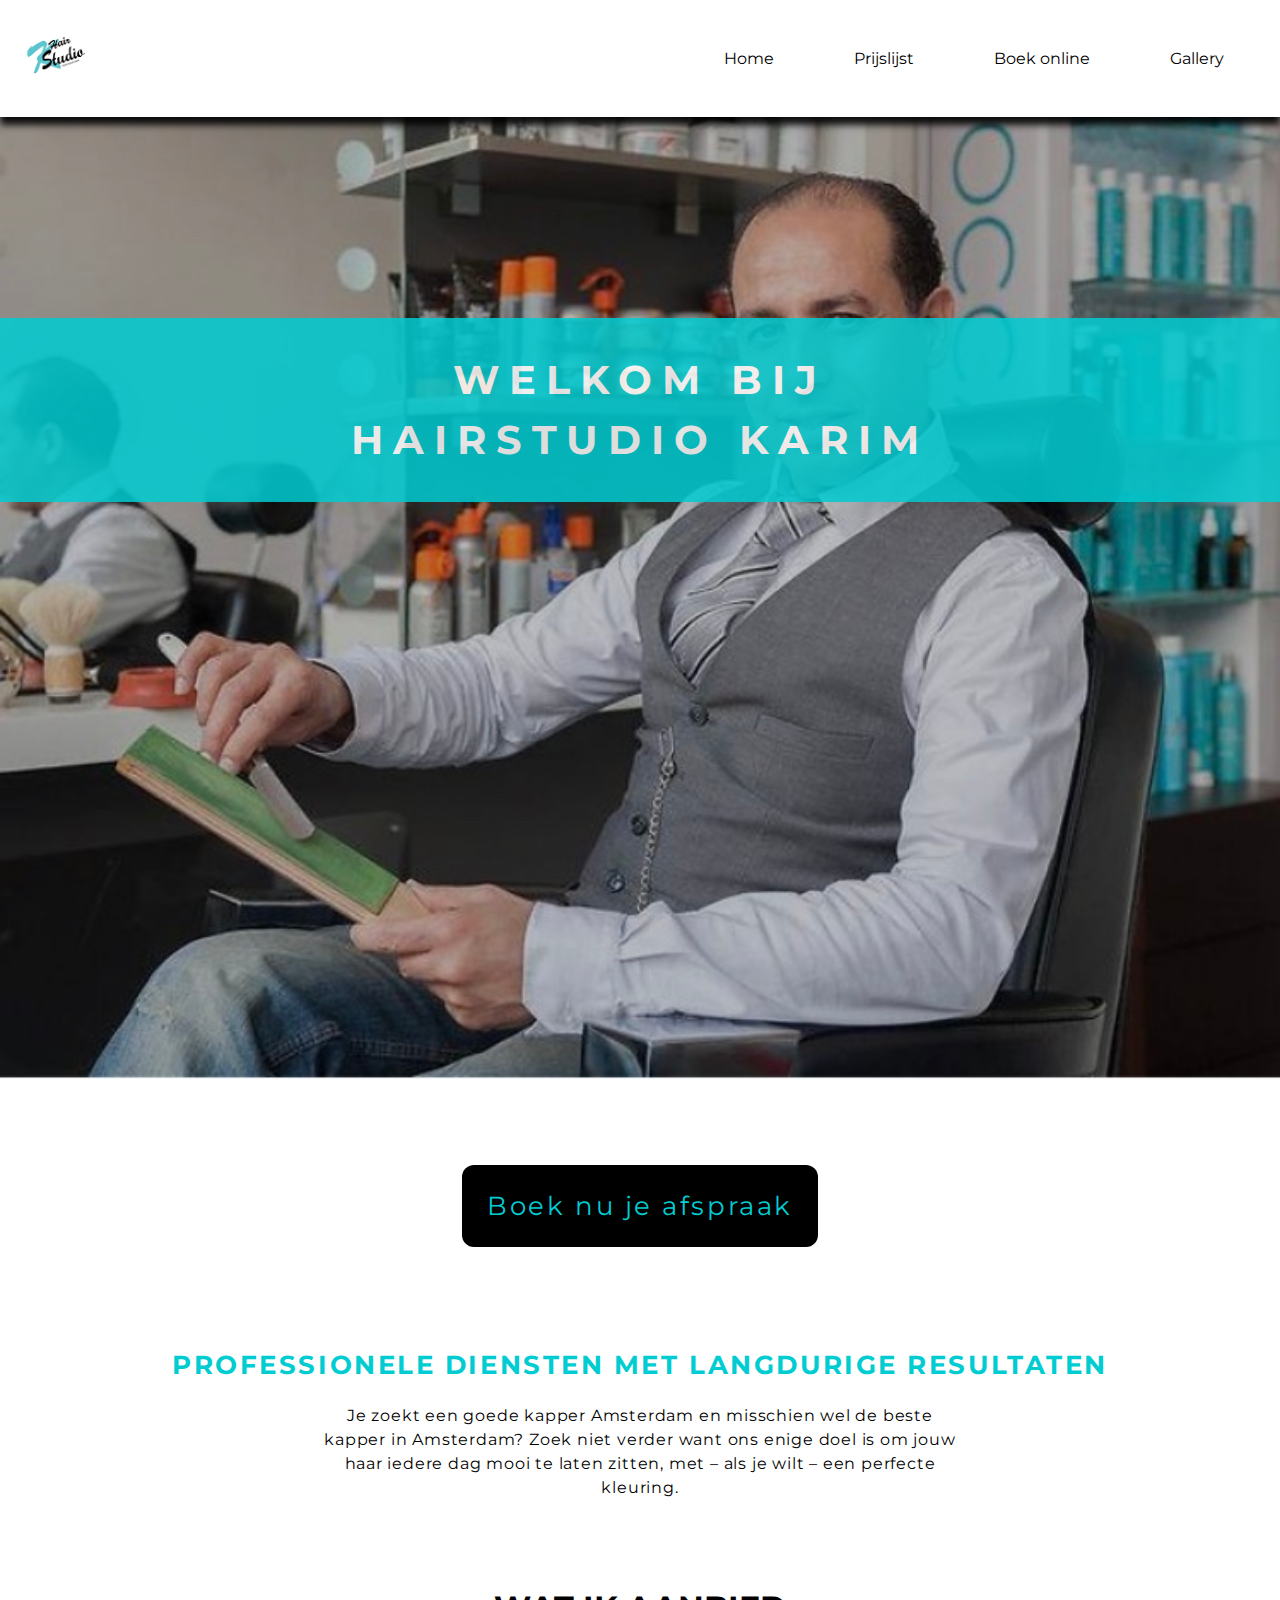
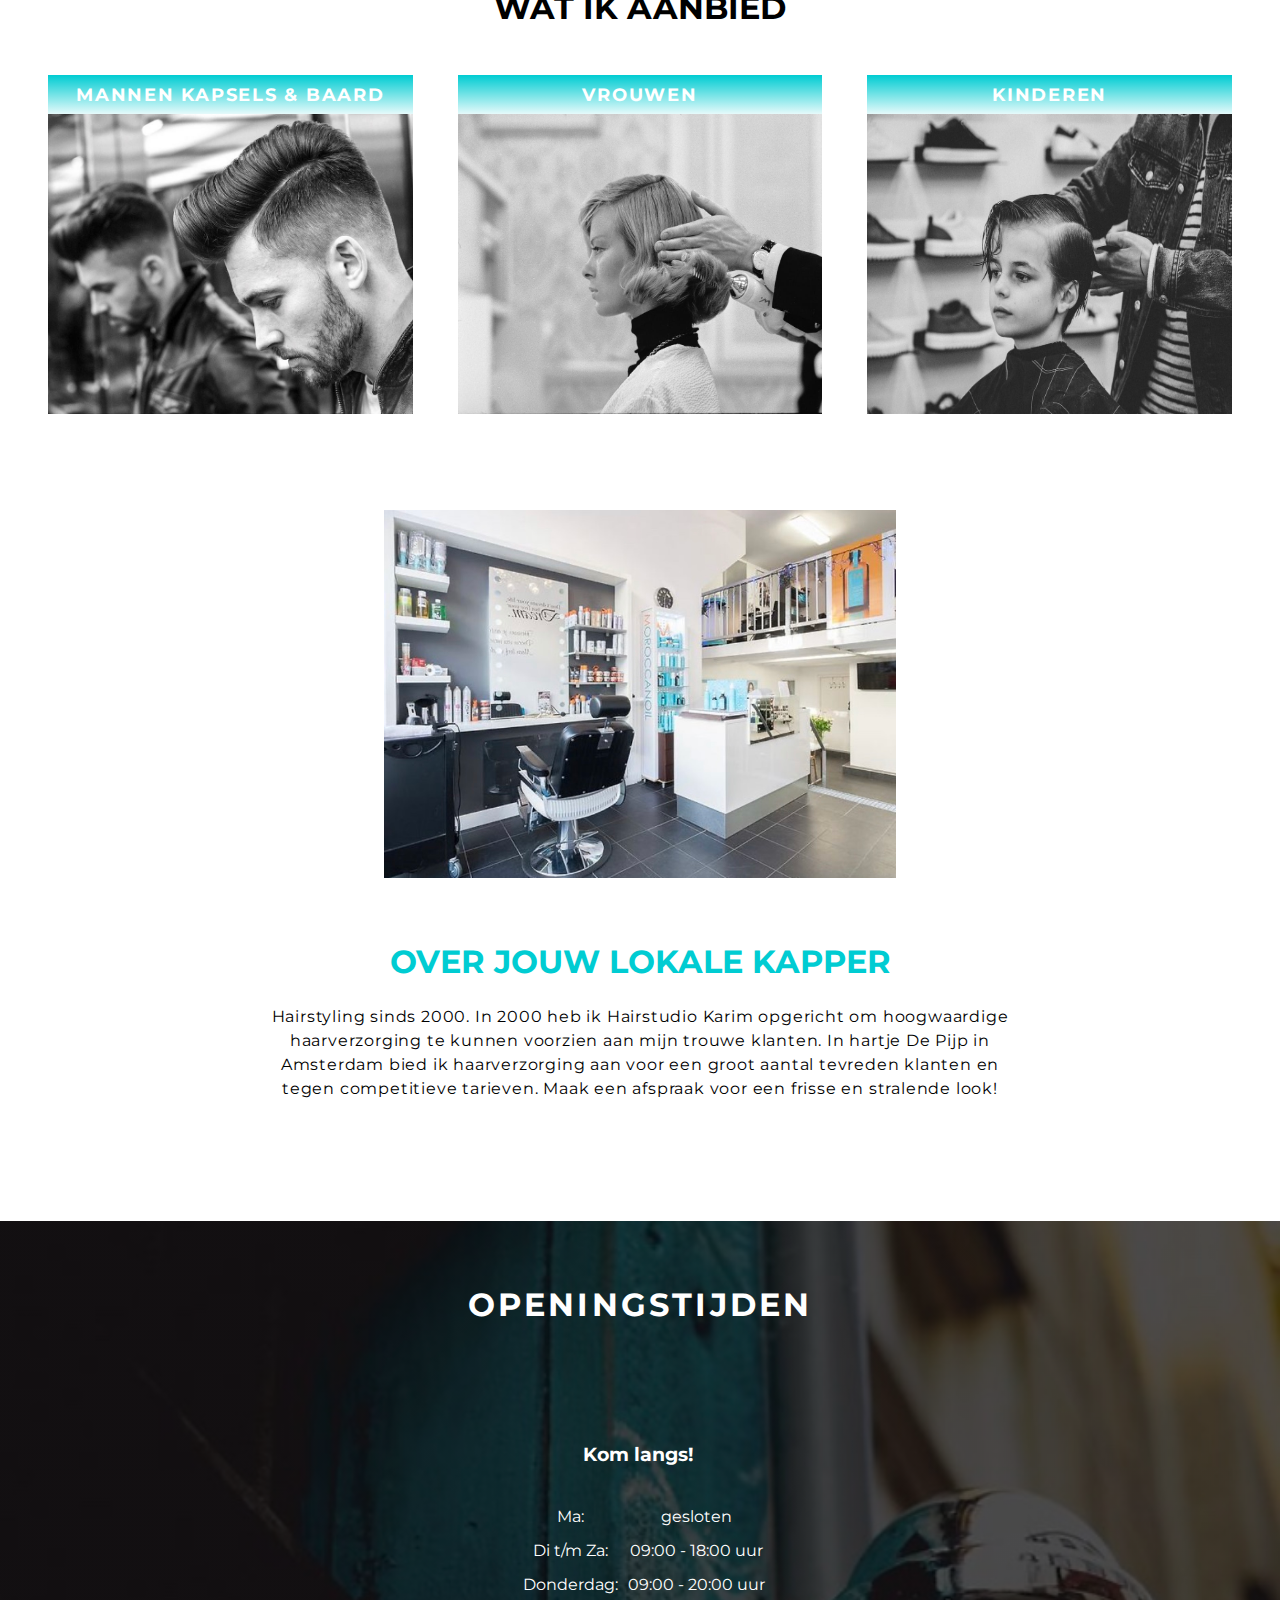
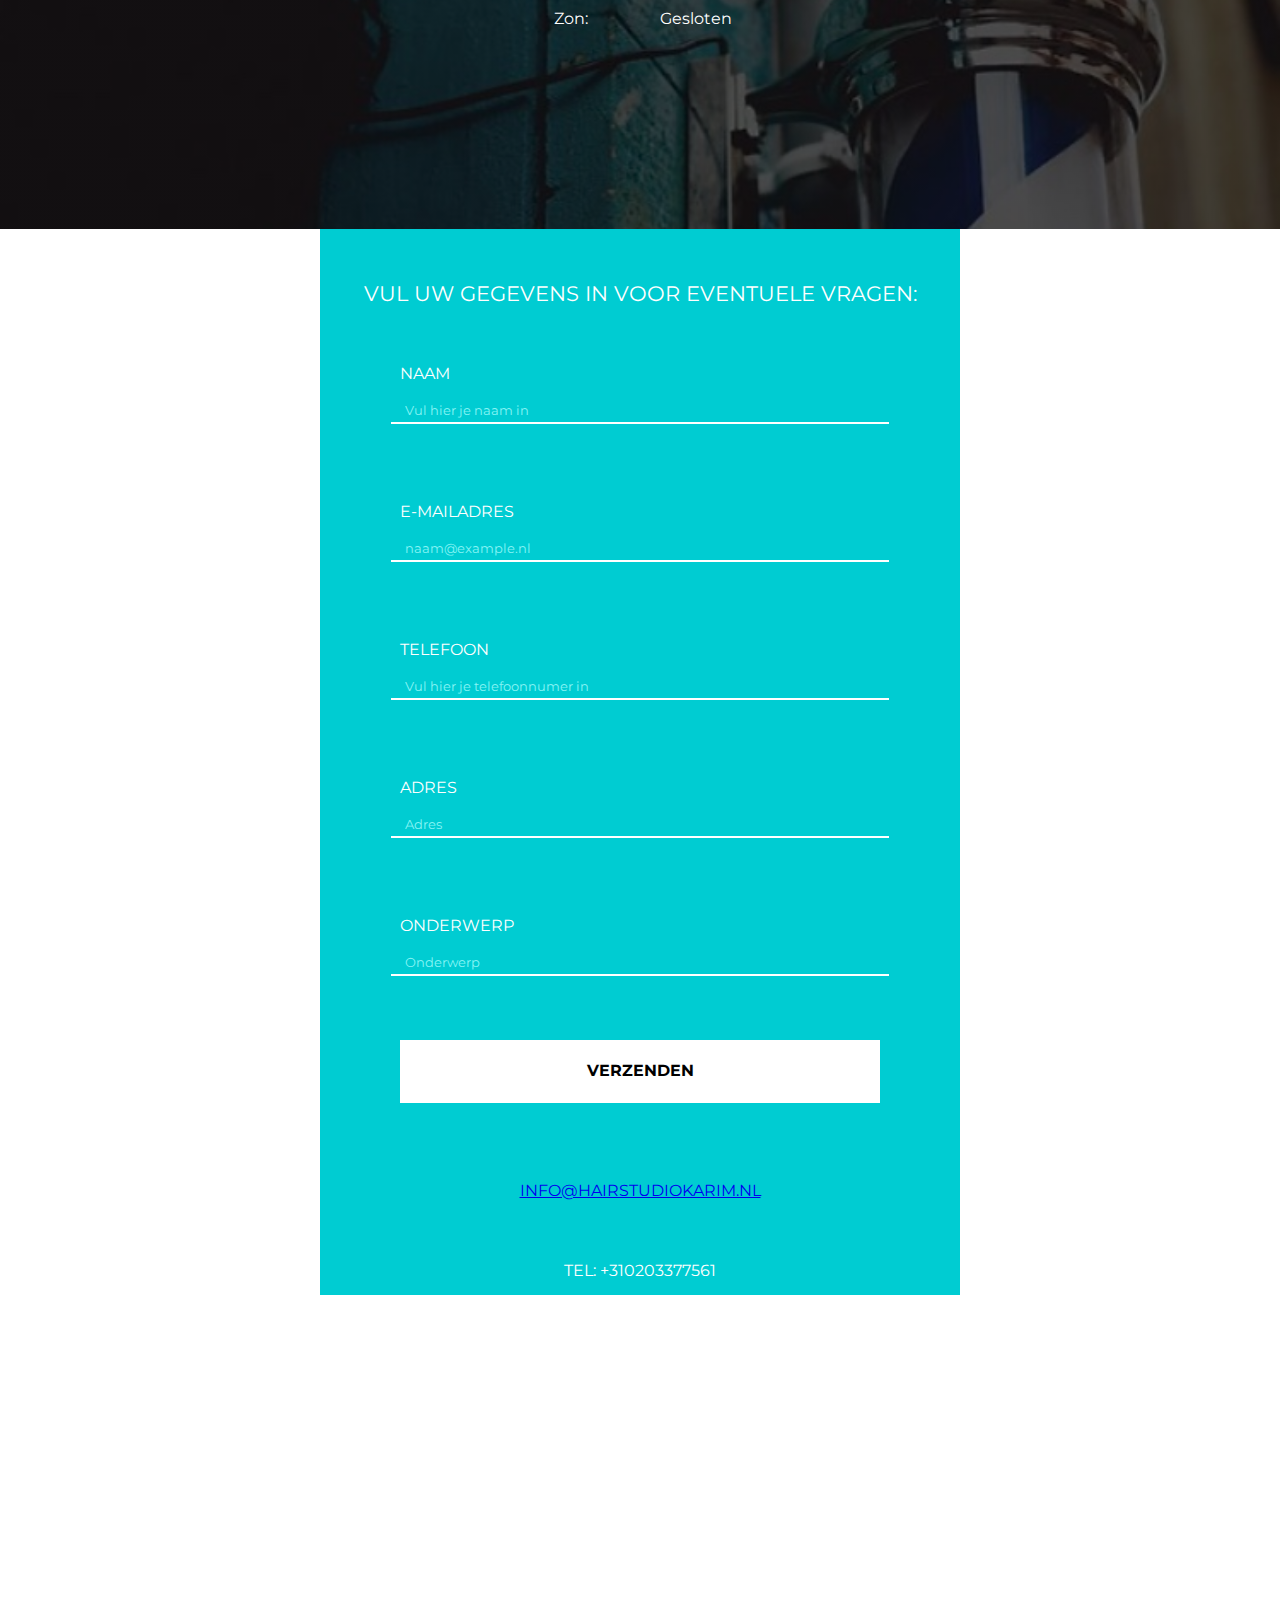
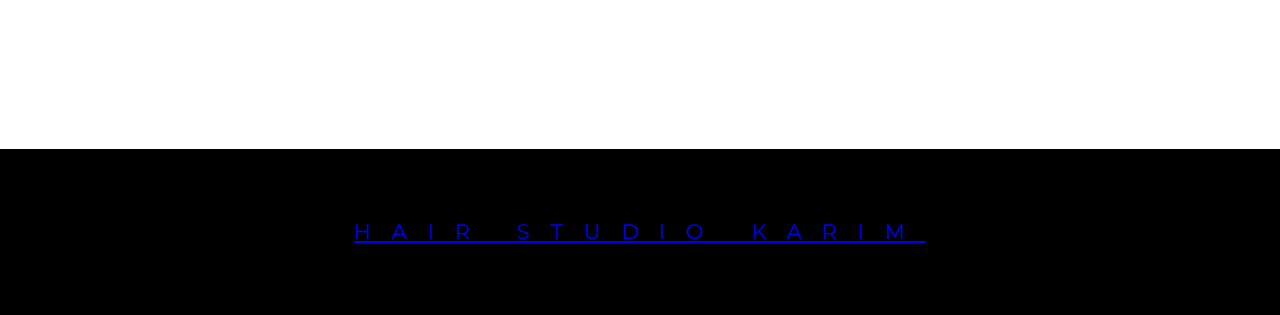
<file: index.html>
<!DOCTYPE html>
<html lang="en">
	<head>
		<meta charset="UTF-8">
		<meta name="viewport" content="width=device-width, initial-scale=1.0">
		<link rel="stylesheet" href="css/stijl.css">
		<link href="https://fonts.googleapis.com/css?family=Montserrat" rel="stylesheet">
		<link rel="stylesheet" href="https://stackpath.bootstrapcdn.com/font-awesome/4.7.0/css/font-awesome.min.css">
		<title>Hairstudio Karim</title>
	</head>
	<body>
		<!-- Hier stel ik mijn navigatiebalk op -->
		<header>
			<nav>
				<a href="index.html"><img src="images/logo.png" title="Hairstudiokarim" alt="het logo van hairstudiokarim linksboven in het scherm"></a>
				<ul>
					<li><a href="index.html">Home</a></li>
					<li><a href="prijslijst.html">Prijslijst</a></li>
					<li><a href="boeken.html">Boek online</a></li>
					<li><a href="gallery.html">Gallery</a></li>
				</ul>
				<!-- hb'tje -->
				<div class="burger">
					<div class="lijn1"></div>
					<div class="lijn2"></div>
					<div class="lijn3"></div>
				</div>
			</nav>
		</header>
		<!-- Hier begint main -->
		<main>
			<!-- 1e section-->
			<section>
				<img src="images/karim.jpg" alt="afbeelding van de eigenaar in zijn kapsalon" name="WELKOM" class="responsive" >
				<h1> WELKOM BIJ <br> HAIRSTUDIO KARIM </h1>
				<button>Boek nu je afspraak </button>
			</section>
			<!-- pop up -->
			<!--
						<section class="popup">
								<div class="popup-content">
										<span class="close">
											"x"
										::after
								</span>
										<h1>Afspraak maken</h1>
										<ul>
												<li>
													<button>mannen - wassen & knippen</button>
												</li>
												<li>
														<button>mannen - wassen, knippen & baard</button>
												</li>
												<li>
														<button>mannen - alleen baard: knippen of scheren</button>
												</li>
										</ul>
								</div>
			</section> -->
			<!-- 2e section-->
			<section>
				<h2>Professionele diensten met langdurige resultaten</h2>
				<p>Je zoekt een goede kapper Amsterdam en misschien wel de beste kapper in Amsterdam? Zoek niet verder want ons enige doel is om jouw haar iedere dag mooi te laten zitten, met – als je wilt – een perfecte kleuring.</p>
			</section>
			
			<h4>Wat ik aanbied</h4>

			<!-- 3e section-->
			<section>
				<ul>
					<li>
						<figure>
							<h3>Mannen kapsels & baard</h3>
							<img src="images/mannen.jpg" alt="een man afgebeeld met een opgeschoren kapsel">
						</figure>
					</li>
					<li>
						<figure>
							<h3>Vrouwen</h3>
							<img src="images/vrouwen.jpeg" alt="een blonde vrouw met half lang blond haar">
						</figure>
					</li>
					
					<li>
						<figure>
							<h3>Kinderen</h3>
							<img src="images/kinderen.jpeg" alt="een kind van 10 dat wordt geknipt">
						</figure>
					</li>
					
				</ul>
			</section>
			
			<!--4e section -->
			<section>
				<img src="images/zaak.jpg" alt="de studio van hairstudiokarim van binnen">
				<h2>Over jouw lokale kapper</h2>
				<p>Hairstyling sinds 2000.
				In 2000 heb ik Hairstudio Karim opgericht om hoogwaardige haarverzorging te kunnen voorzien aan mijn trouwe klanten. In hartje De Pijp in Amsterdam bied ik haarverzorging aan voor een groot aantal tevreden klanten en tegen competitieve tarieven. Maak een afspraak voor een frisse en stralende look!</p>
			</section>
		
				

<!-- 5e section -->			
			<section>
				<h3>Openingstijden</h3>
				<table>
					<tr>
						<th>Kom langs!</th>
					</tr>
					<tr>
						<td>Ma:</td>
						<td>gesloten</td>
					</tr>
					<tr>
						<td>Di t/m Za:</td>
						<td>09:00 - 18:00 uur</td>
					</tr>
					<tr>
						<td>Donderdag:</td>
						<td>09:00 - 20:00 uur</td>
					</tr>
					<tr>
						<td>Zon:</td>
						<td>Gesloten</td>
					</tr>
				</table>
			</section>


<!-- 6e section -->
			<section>
				<form>
					<fieldset>
						<legend>Vul uw gegevens in voor eventuele vragen:</legend>
						<!-- label koppel ik hier aan een input type -->
						<label for="naam">Naam</label>
						<!-- required zorgt er voor dat de gebruiker het moet invullen -->
						<input type="text" id="naam" placeholder="Vul hier je naam in" required>
						<label for="mail">E-mailadres</label>
						<input type="email" id="mail" placeholder="naam@example.nl" required>
						<label for="mobiel">Telefoon</label>
						<input type="text" id="mobiel" placeholder="Vul hier je telefoonnumer in" required>
						<label for="adres">Adres</label>
						<input type="text" id="adres" placeholder="Adres">
						<label for="onderwerp">Onderwerp</label>
						<input type="text" id="onderwerp" placeholder="Onderwerp">
						<input type="submit" name="submit" value="verzenden">
						
						<a href="info@hairstudiokarim.nl"> <p>info@hairstudiokarim.nl</p></a>
						<p>Tel: +310203377561</p>
					</fieldset>
				</form>
			</section>
			
		<iframe src="https://www.google.com/maps/embed?pb=!1m18!1m12!1m3!1d2436.399573234686!2d4.986282951353091!3d52.363174379685596!2m3!1f0!2f0!3f0!3m2!1i1024!2i768!4f13.1!3m3!1m2!1s0x47c60ec7f272b109%3A0x60889810e4e47513!2sHooivletstraat%20160%2C%201086%20VE%20Amsterdam!5e0!3m2!1snl!2snl!4v1601544682470!5m2!1snl!2snl" width="600" height="450" frameborder="0" style="border:0;" allowfullscreen="" aria-hidden="false" tabindex="0"></iframe>		</main>
		<!-- Hier footer -->
		<footer>
			<p><a href="index.html"> HAIR STUDIO KARIM </P>
			
		</footer>
		<script src="scripts/script.js"></script>
	</body>
	
</html>
</file>
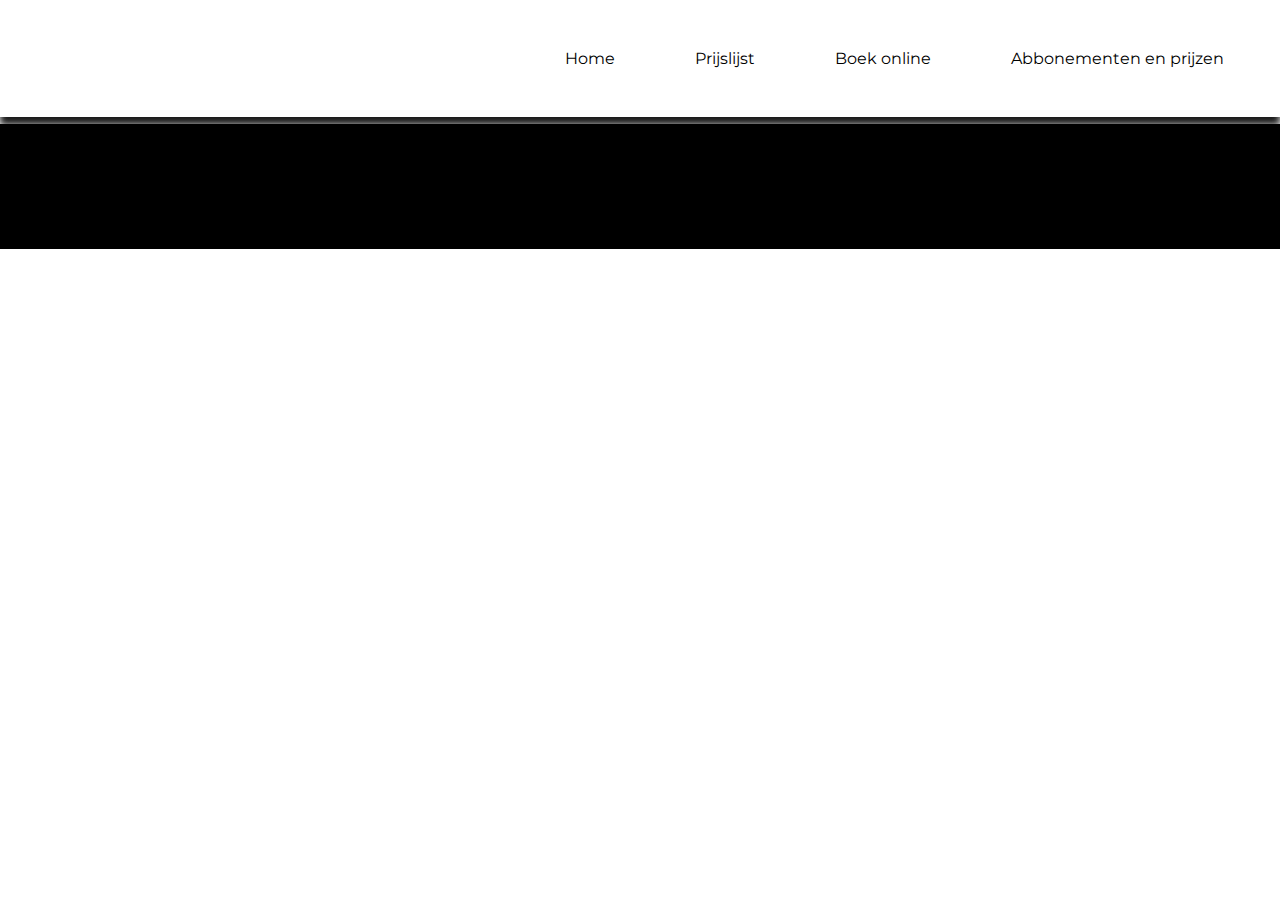
<file: abbonementen.html>
<!DOCTYPE html>
<html lang="en">

<head>
    <meta charset="UTF-8">
    <link rel="stylesheet" href="css/stijl.css">
    <link href="https://fonts.googleapis.com/css?family=Montserrat" rel="stylesheet">
    <title>Hairstudio Karim</title>
  </head>

<body>
	<!-- Hier stel ik mijn navigatiebalk op -->
	<header>
  <nav>
        <ul>
          <li><a href="index.html">Home</a></li>
          <li><a href="prijslijst.html">Prijslijst</a></li>
          <li><a href="boeken.html">Boek online</a></li>
          <li><a href="abbonementen.html">Abbonementen en prijzen</a></li>
        </ul>
      </nav>
		
	</header>

	<!-- Hier begint main -->
	<main>
		<section>
			<h1> ABBONEMENTEN </h1>
		
		</section>
		
	</main>

	<!-- Hier footer -->
	<footer>
		
	</footer>

	<script src="scripts/script.js"></script>
</body>
	
</html>
</file>
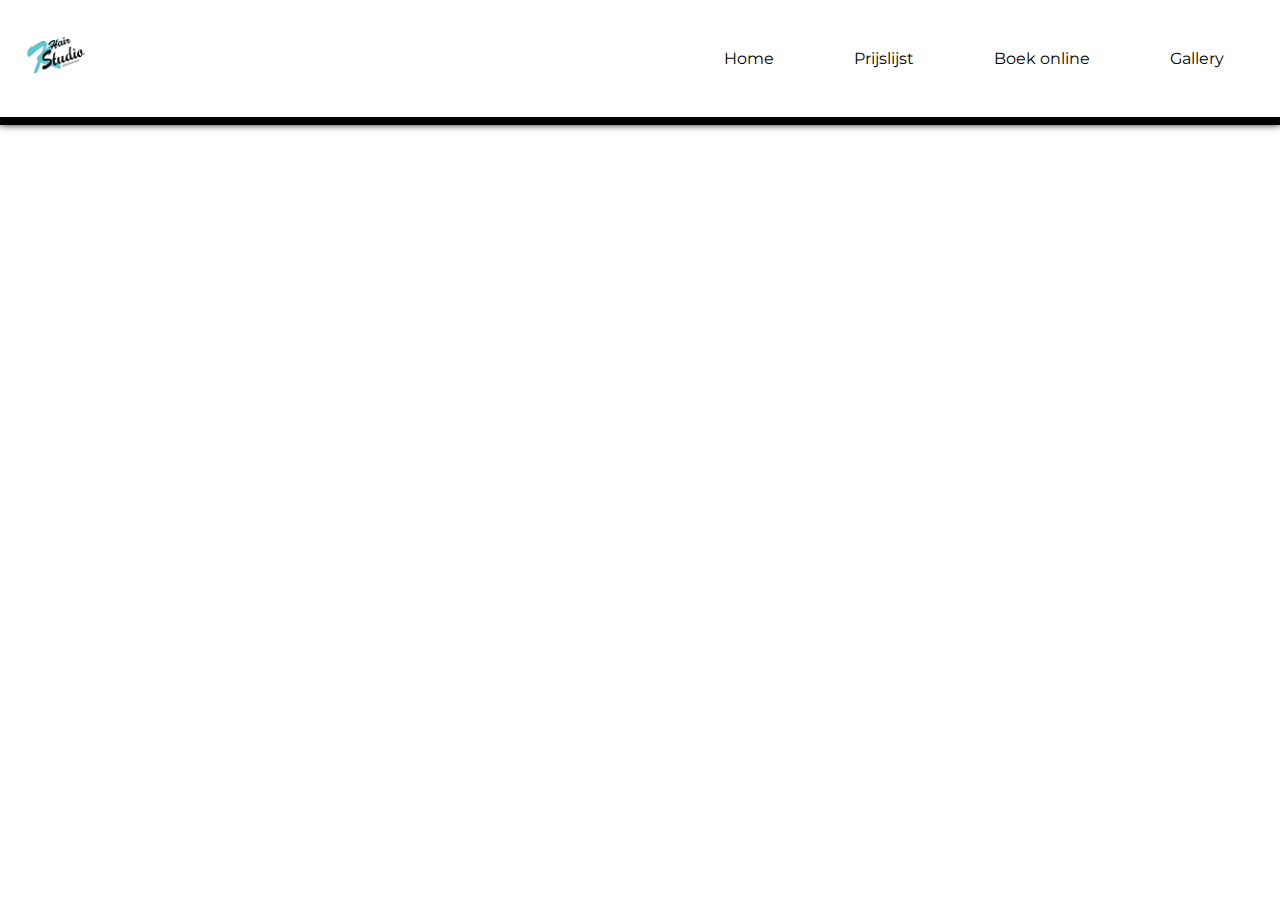
<file: boeken.html>
<!DOCTYPE html>
<html lang="en">
	<head>
		<meta charset="UTF-8">
		<meta name="viewport" content="width=device-width, initial-scale=1 , user-scalable=no"/>
		<link rel="stylesheet" href="css/stijl.css">
		<link href="https://fonts.googleapis.com/css?family=Montserrat" rel="stylesheet">
		<title>Hairstudio Karim</title>
	</head>
	<body>
		<!-- Hier stel ik mijn navigatiebalk op -->
		<header>
			<nav>
				<a href="index.html"><img src="images/logo.png" title="Hairstudiokarim" alt="logohairstudiokarim"></a>
				<ul>
					<li><a href="index.html">Home</a></li>
					<li><a href="prijslijst.html">Prijslijst</a></li>
					<li><a href="boeken.html">Boek online</a></li>
					<li><a href="gallery.html">Gallery</a></li>
				</ul>
				<div class="burger">
					<div class="lijn1"></div>
					<div class="lijn2"></div>
					<div class="lijn3"></div>
				</div>
			</nav>
			
		</header>
		<!-- Hier begint main -->
		<main>
			<section>
			</section>
			
		</main>
		<!-- Hier footer -->
		<footer>
			
		</footer>
		<script src="scripts/script.js"></script>
	</body>
	
</html>
</file>
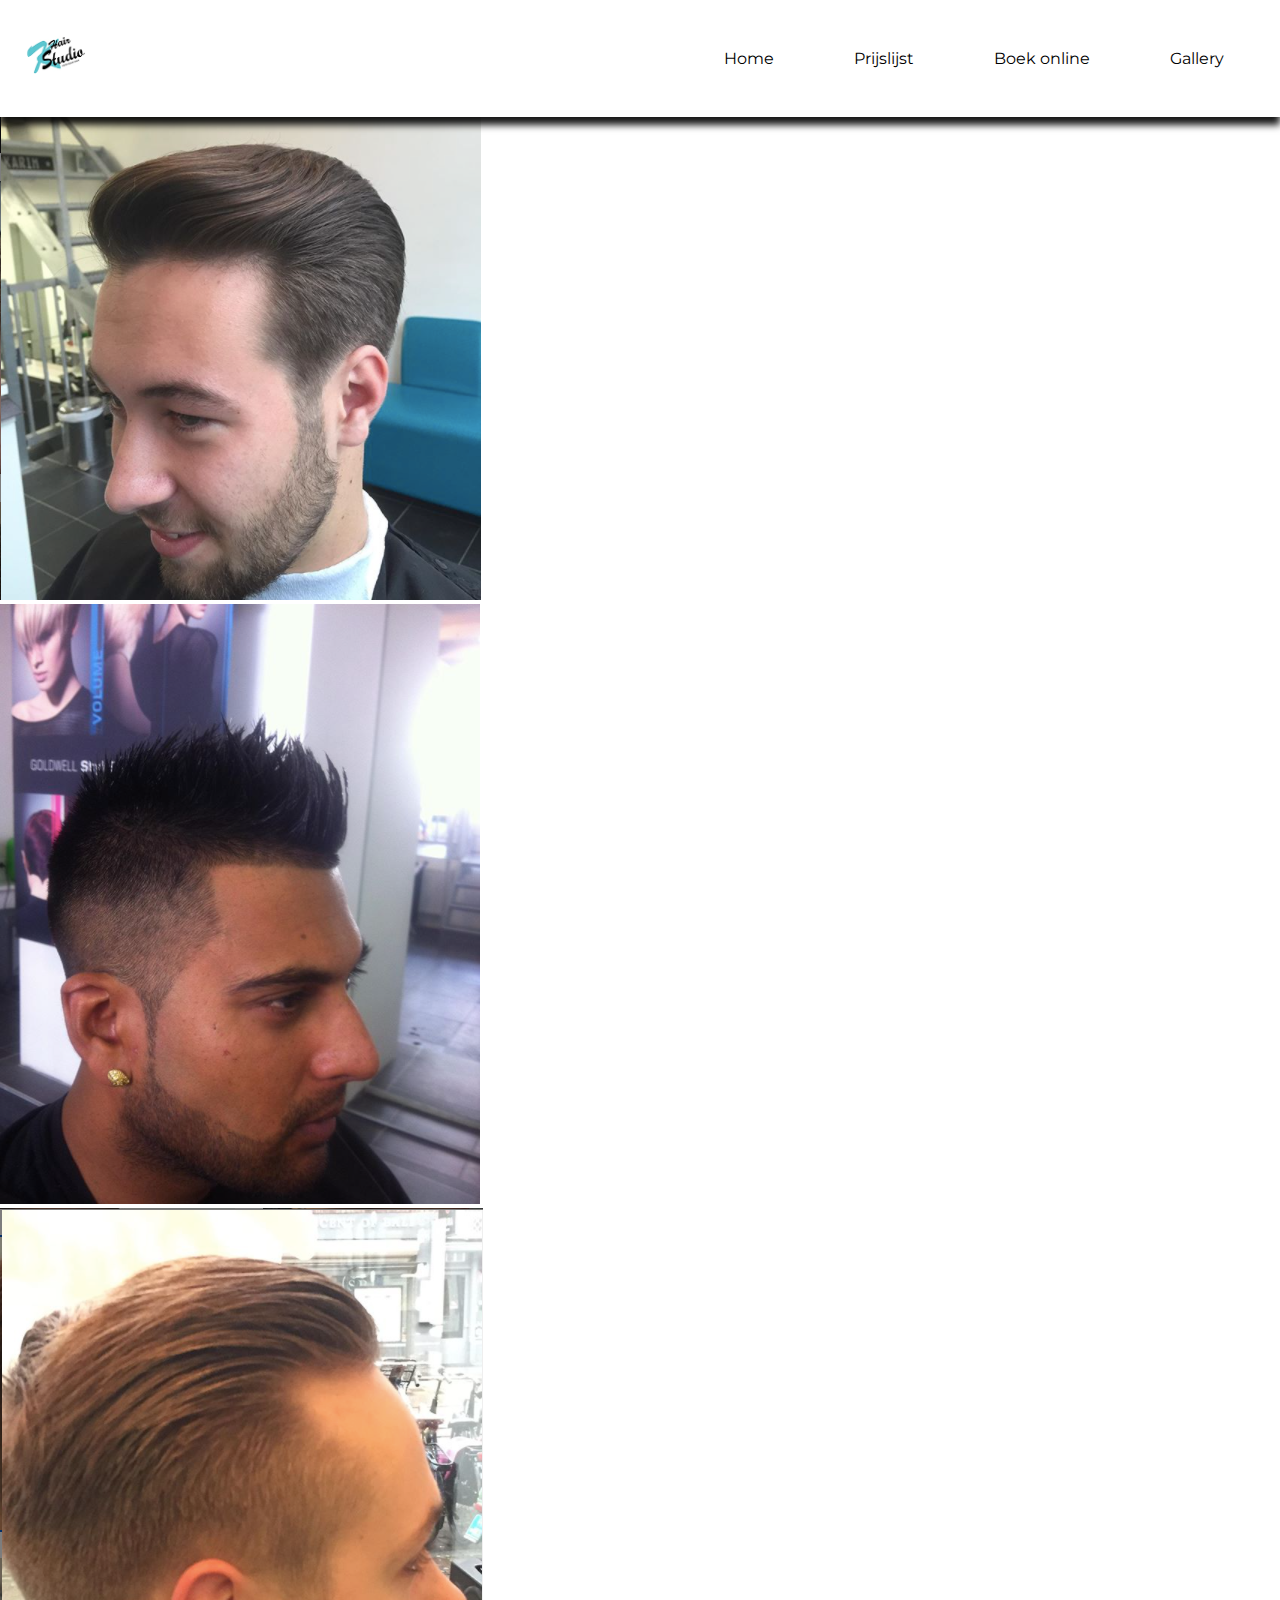
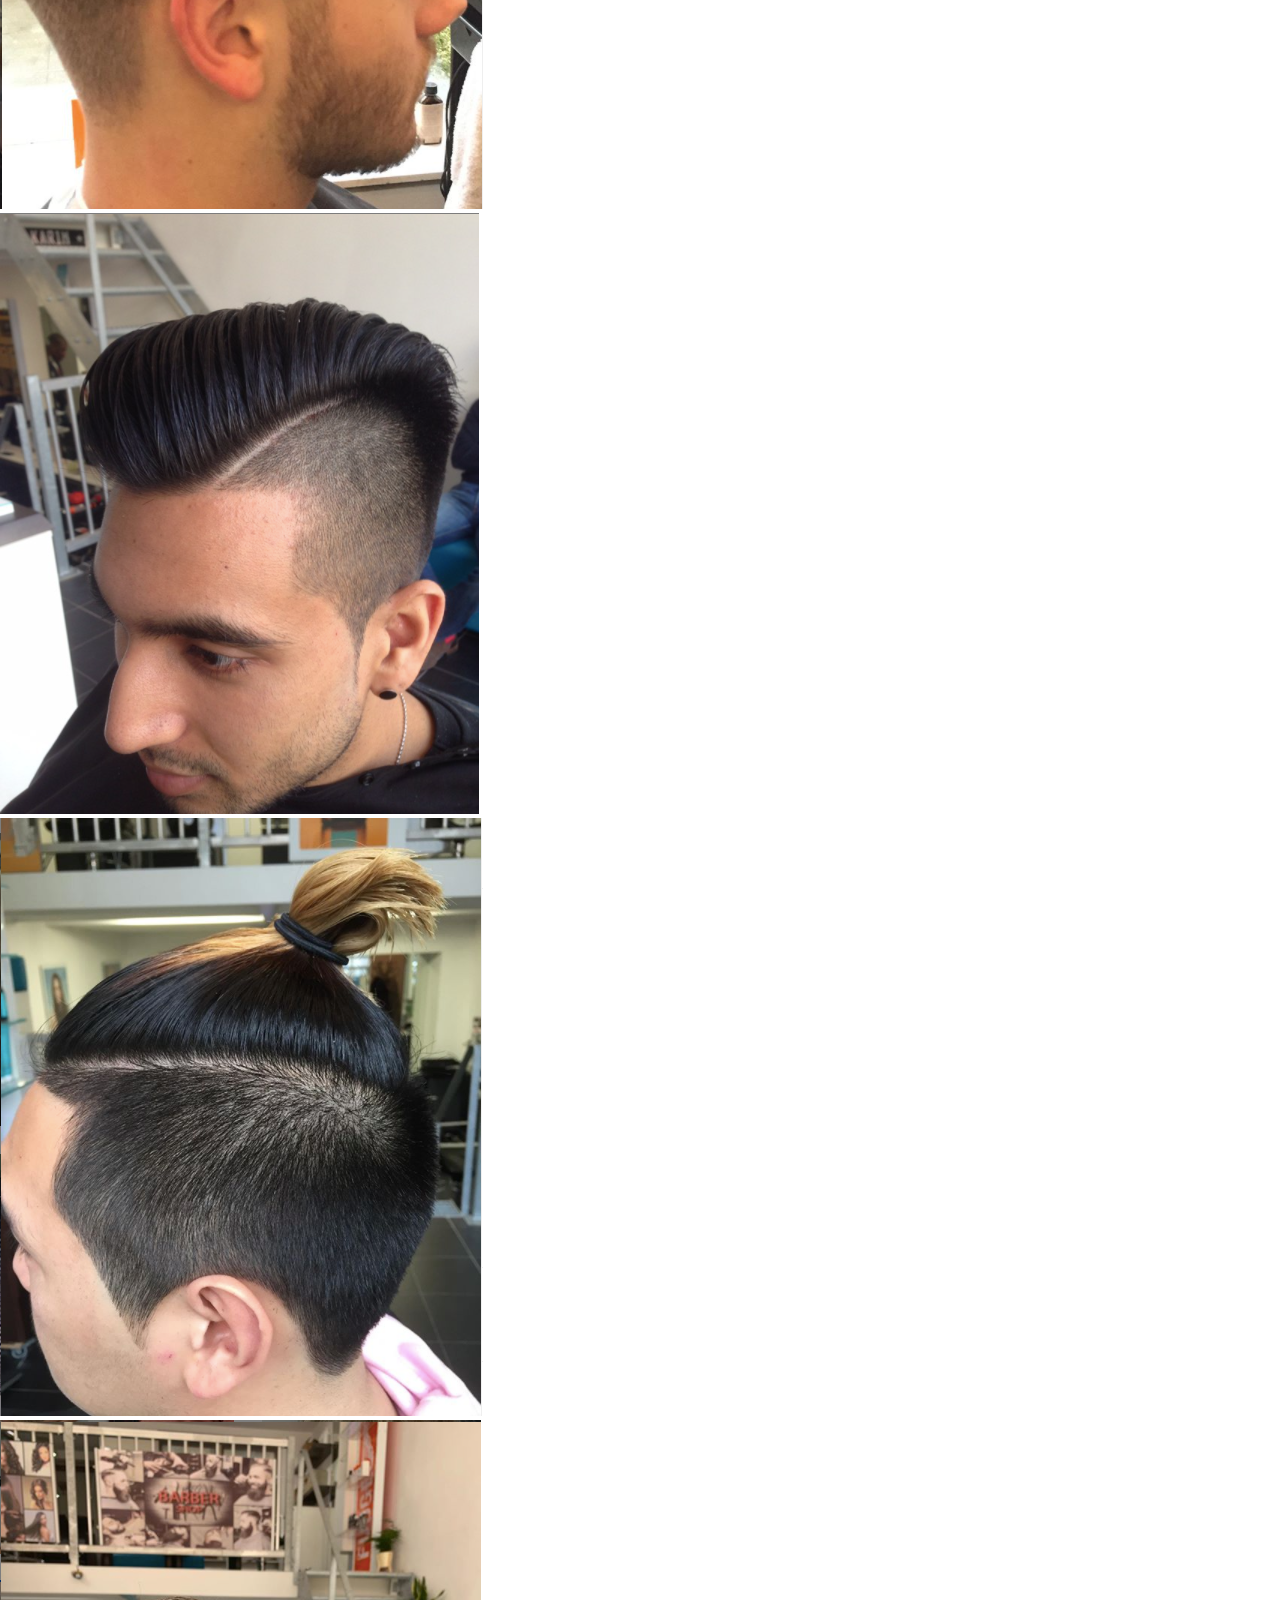
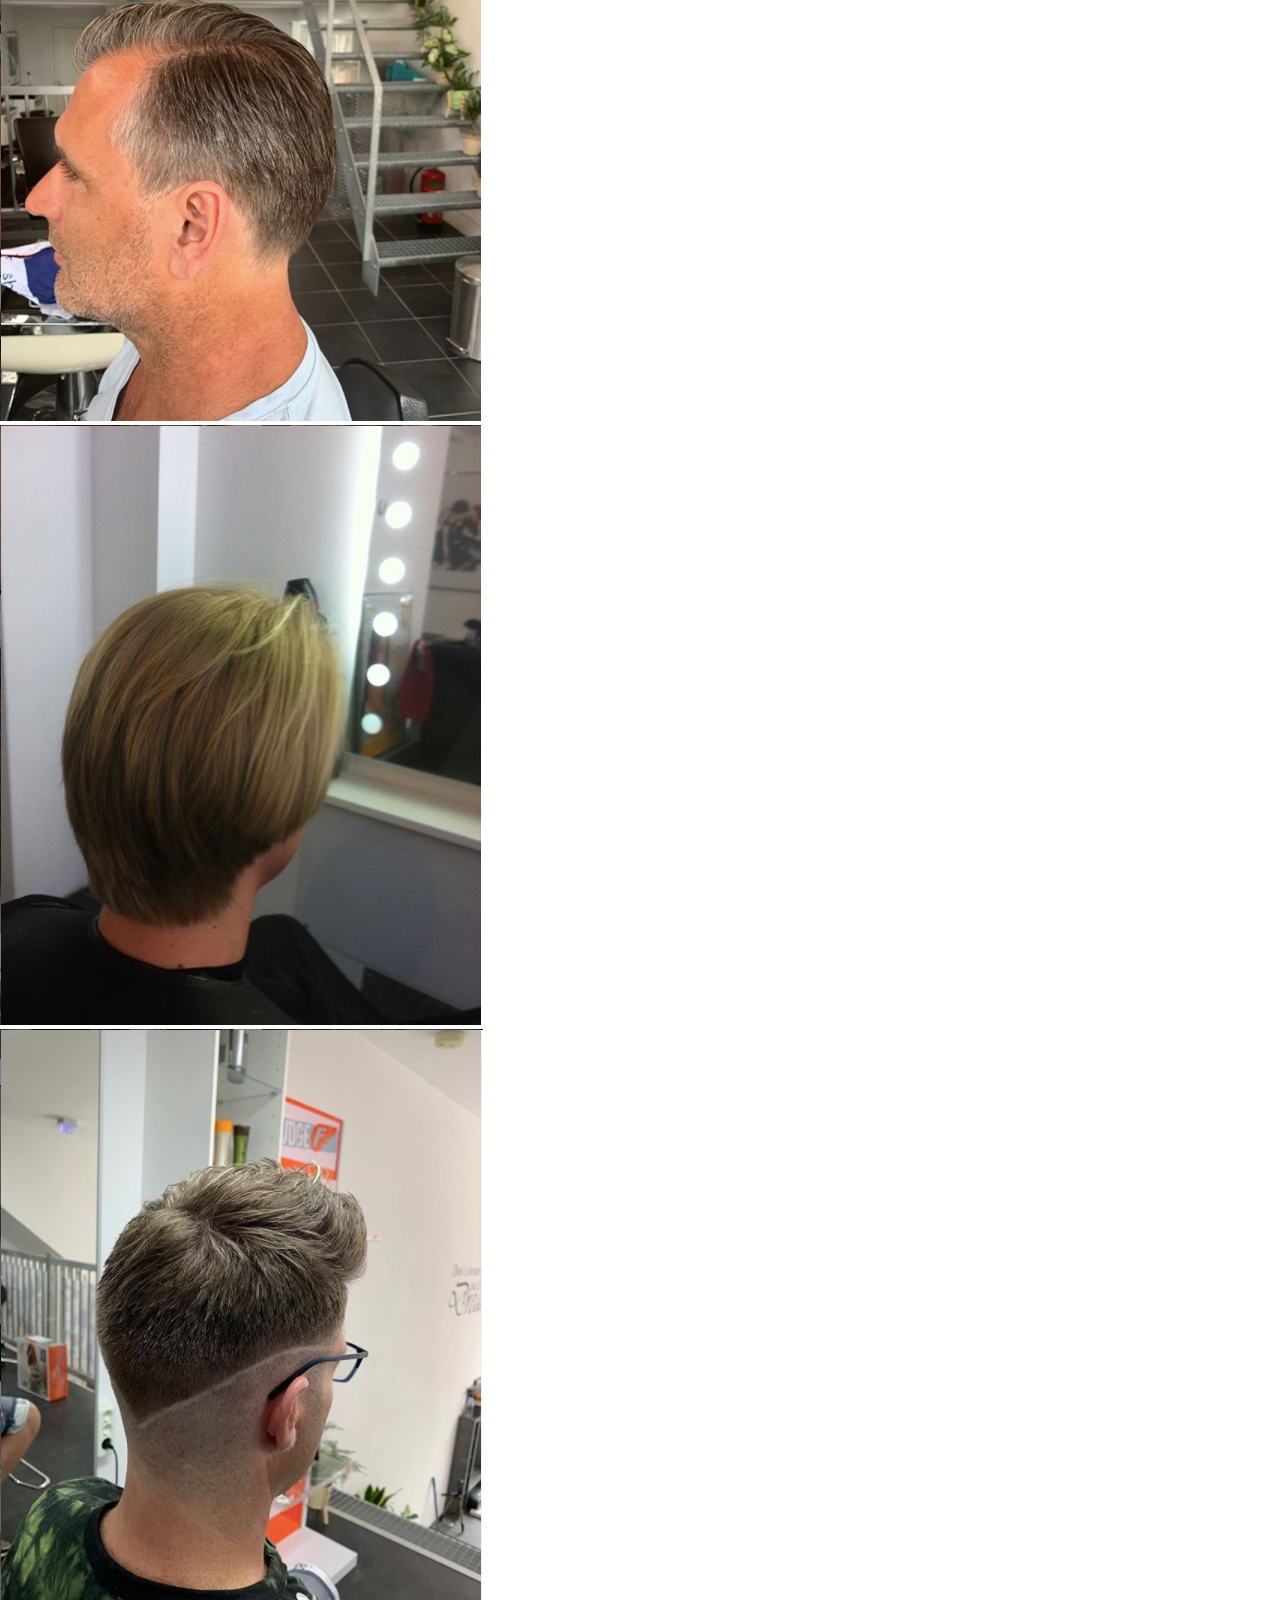
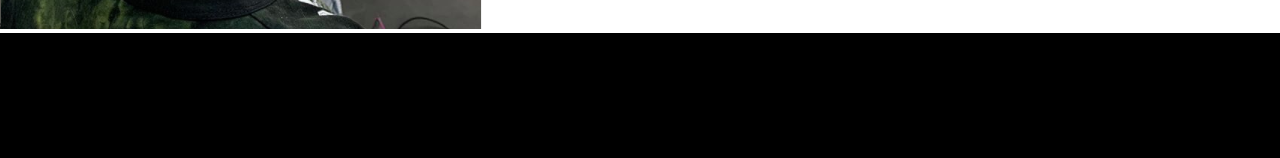
<file: gallery.html>
<!DOCTYPE html>
<html lang="en">
	<head>
		<meta charset="UTF-8">
		<meta name="viewport" content="width=device-width, initial-scale=1 , user-scalable=no"/>
		<link rel="stylesheet" href="css/stijl.css">
		<link href="https://fonts.googleapis.com/css?family=Montserrat" rel="stylesheet">
		<title>Hairstudio Karim</title>
	</head>
	<body>
		<!-- Hier stel ik mijn navigatiebalk op -->
		<header>
			<nav>
				<a href="index.html"><img src="images/logo.png" title="Hairstudiokarim" alt="logohairstudiokarim"></a>
				<ul>
					<li><a href="index.html">Home</a></li>
					<li><a href="prijslijst.html">Prijslijst</a></li>
					<li><a href="boeken.html">Boek online</a></li>
					<li><a href="gallery.html">Gallery</a></li>
				</ul>
				<div class="burger">
					<div class="lijn1"></div>
					<div class="lijn2"></div>
					<div class="lijn3"></div>
				</div>
			</nav>
		</header>
		<!-- Hier begint main -->
		<main>
			<div class="wrapper">
				<div class="item"><img src="images/mankapsel1.png" alt="mannen kapsel"></div>
				<div class="item"><img src="images/mankapsel2.png" alt="mannen kapsel"></div>
				<div class="item"><img src="images/mankapsel3.png" alt="mannen kapsel"></div>
				<div class="item"><img src="images/mankapsel4.png" alt="mannen kapsel"></div>
				<div class="item"><img src="images/mankapsel5.png" alt="mannen kapsel"></div>
				<div class="item"><img src="images/mankapsel6.png" alt="mannen kapsel"></div>
				<div class="item"><img src="images/mankapsel7.png" alt="mannen kapsel"></div>
				<div class="item"><img src="images/mankapsel8.png" alt="mannen kapsel"></div>
			</div>
			
			
			
		</main>
		<!-- Hier footer -->
		<footer>
			
		</footer>
		<script src="scripts/script.js"></script>
	</body>
	
</html>
</file>
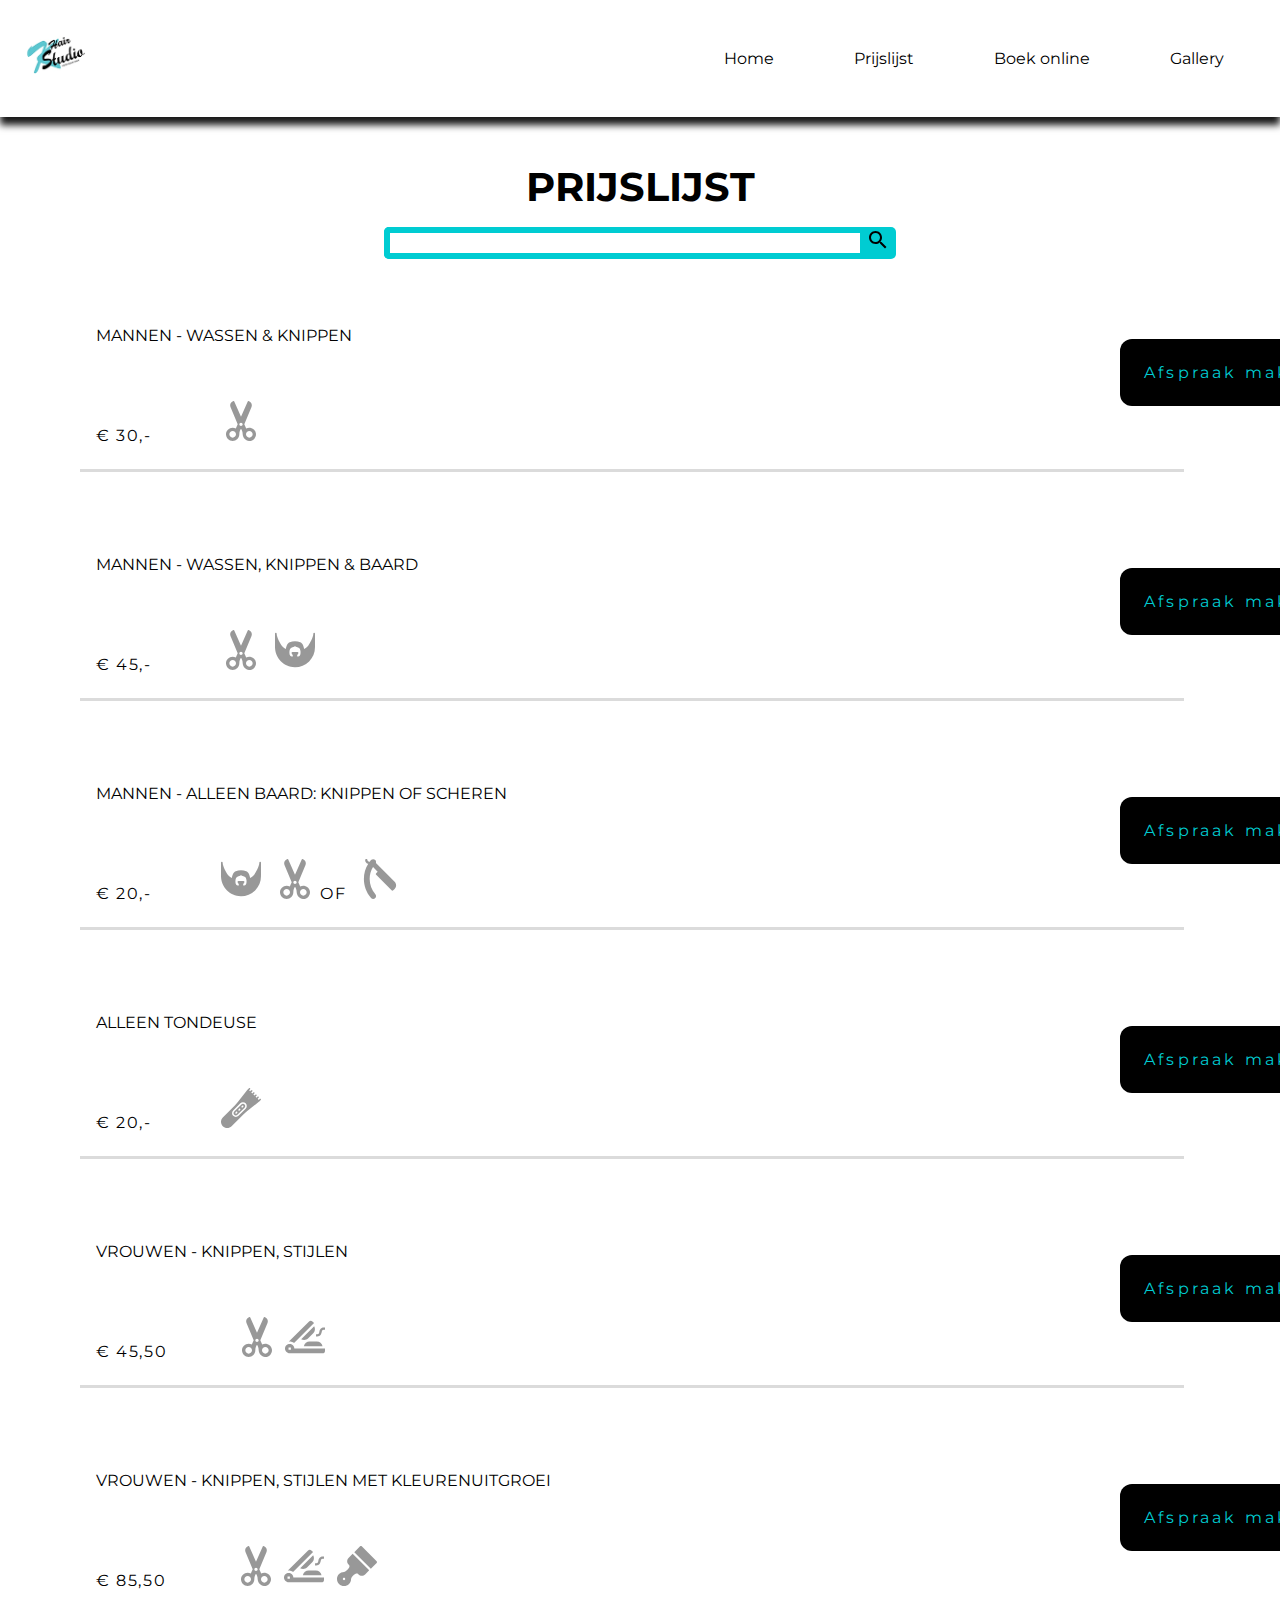
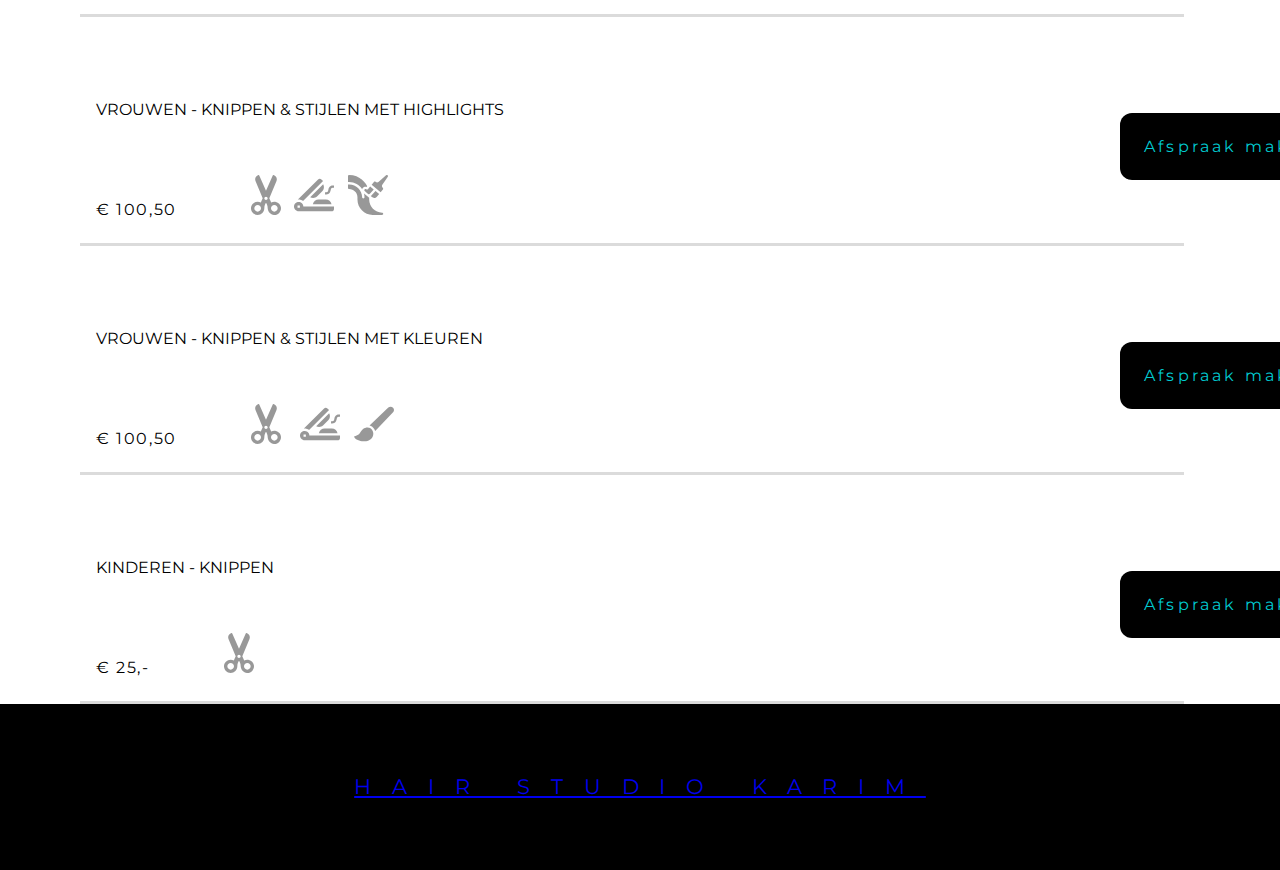
<file: prijslijst.html>
<!DOCTYPE html>
<html lang="en">
	<head>
		<meta charset="UTF-8">
		<meta name="viewport" content="width=device-width, initial-scale=1.0">
		<link rel="stylesheet" href="css/stijl.css">
		<link href="https://fonts.googleapis.com/css?family=Montserrat" rel="stylesheet">
		<title>Hairstudio Karim</title>
	</head>
	<body>
		<!-- Hier stel ik mijn navigatiebalk op -->
		<header>
			<nav>
				<a href="index.html"><img src="images/logo.png" title="Hairstudiokarim" alt="logohairstudiokarim"></a>
				<ul>
					<li><a href="index.html">Home</a></li>
					<li><a href="prijslijst.html">Prijslijst</a></li>
					<li><a href="boeken.html">Boek online</a></li>
					<li><a href="gallery.html">Gallery</a></li>
				</ul>
				<div class="burger">
					<div class="lijn1"></div>
					<div class="lijn2"></div>
					<div class="lijn3"></div>
				</div>
			</nav>
			
		</header>
		<!-- Hier begint main -->
		<main>

			<h5>Prijslijst</h5>
			
				<div class="search">
					<input type="text" class="searchTerm" placeholder="">
					<button type="submit" class="searchButton">
						<img src="images/search.svg" alt="vergrootglas">
						<i class = "fa fa-search"></i>
					</button>
				</div>
			<article>
				<button>Afspraak maken</button>
				<p>mannen - wassen & knippen</p>
				<p>€ 30,- <img src="images/prijslijstmap/schaar.svg" alt="icon van een schaar"></p>
			</article>
			<article>
				<button>Afspraak maken</button>
				<p>mannen - wassen, knippen & baard</p>
				<p>€ 45,- <img src="images/prijslijstmap/schaar.svg" alt="icon van een schaar"> <img src="images/prijslijstmap/baard.svg" alt="icon van een baard"> </p>
			</article>
			
			<article>
				<button>Afspraak maken</button>
				<p>mannen - alleen baard: knippen of scheren</p>
				<p>€ 20,- <img src="images/prijslijstmap/baard.svg" alt="icon van een baard"> <img src="images/prijslijstmap/schaar.svg" alt="icon van een schaar"> OF <img src="images/prijslijstmap/scheermes.svg" alt="icon van een scheermes"></p> 
			</article>
			<article>
				<button>Afspraak maken</button>
				<p>Alleen tondeuse</p>
				<p>€ 20,- <img src="images/prijslijstmap/scheerapparaat.svg" alt="icon van een scheerapparaat"></p>
			</article>
			
			<article>
				<button>Afspraak maken</button>
				<p>vrouwen - knippen, stijlen</p>
				<p>€ 45,50 <img src="images/prijslijstmap/schaar.svg" alt="icon van een schaar"><img src="images/prijslijstmap/stijlen.svg" alt="icon van een stijltang"></p>
			</article>
			
			<article>
				<button>Afspraak maken</button>
				<p>vrouwen - knippen, stijlen met kleurenuitgroei </p>
				<p>€ 85,50 <img src="images/prijslijstmap/schaar.svg" alt="icon van een schaar"><img src="images/prijslijstmap/stijlen.svg" alt="icon van een stijltang"> <img src="images/prijslijstmap/kleuren.svg" alt="icon van een breed penseel"> </p>
			</article>

			<article>
				<button>Afspraak maken</button>
				<p>vrouwen - knippen & stijlen met highlights</p>
				<p>€ 100,50 <img src="images/prijslijstmap/schaar.svg" alt="icon van een schaar"><img src="images/prijslijstmap/stijlen.svg" alt="icon van een stijltang"> <img src="images/prijslijstmap/highlight.svg" alt="icon van een kwastje met een pluk haar"></p>
			</article>

			<article>
				<button>Afspraak maken</button>
				<p>vrouwen - knippen & stijlen met kleuren </p>
				<p>€ 100,50 <img src="images/prijslijstmap/schaar.svg" alt="icon van een schaar"> <img src="images/prijslijstmap/stijlen.svg" alt="icon van een stijltang"> <img src="images/prijslijstmap/verven.svg" alt="icon van een penseel"></p>
			</article>

			<article>
				<button>Afspraak maken</button>
				<p>kinderen - knippen</p>
				<p>€ 25,- <img src="images/prijslijstmap/schaar.svg" alt="icon van een schaar"></p>
			</article>
			
		</main>
		<!-- Hier footer -->
				<footer>

			<p><a href="index.html"> HAIR STUDIO KARIM </P>
		
		</footer>
		<script src="scripts/script.js"></script>
	</body>
	
</html>
</file>
<file: css/stijl.css>
*{
	font-family: Montserrat;
	margin: 0;
	padding: 0;

}

html, body{
	width: 100vw;
}

Hier zorg ik dat de content in het midden blijft


main{
  justify-content:center;
}

/* Hier begint de css voor de NAVIGATIE*/
header nav {
	display: flex;
	justify-content: space-between;
	align-items: center;
	width: 100%;
	height: 13vh;
	background: #fff;
    box-shadow: 0 8px 7px 0 rgba(0, 0, 0, .9);
    position: fixed;
    z-index: 1;
}


header nav img {
    margin-left: 0.5rem;
    	 width: 6rem;

}

header nav ul{
	margin:0 auto;
	padding:0;
	text-align: right;
right: -100%;
width: 100%;
display: flex;
position: fixed;
height: 87vh;
flex-direction: column;
background-color: #00CCD2;
top: 13vh;
z-index: 1;
transition: right 0.3s ease-in;
}

header nav ul li{
	list-style: none;
	display: inline-block;
	padding-left: 40px;
	padding-right: 40px;
	padding-top:20px;
	padding-bottom: 20px;
	border-radius: 12px;
}

header nav ul li:hover{
	background: #00CCD2;
	text-decoration: none;
	transition: 0.3s;
}
header nav ul li a{
	color: black;
	text-decoration: none;
}

/*toegankelijkheidspuntje*/

header nav ul li a:focus{
text-decoration: underline;
opacity: 60%;
}

header nav ul li a:hover{
	text-decoration: underline;
	color: white;
	transition: 0.05s;
	cursor: pointer;
}


/*Hamburger menu*/
.burger div{
width: 1.5em;
height: 0.2em;
margin: 0.3em;
margin-right: 2em;
background-color: black;
transition: all 0.3s ;
cursor: pointer;
}

.burger:hover{
opacity: 40%;
transition: 0.1s;
}

.hbactive{
	right: 0;
}

.toggle div:nth-child(1) {
transform: rotate(-45deg) translate(0px, 11.5px);
}

.toggle div:nth-child(2) {
opacity: 0;
}
.toggle div:nth-child(3) {
transform: rotate(45deg) translate(0px, -11.5px);
}




/*hier begint de css voor de main*/
	


main section:first-of-type img {
	width: 100%;
	margin-top: 13vh;
}

 h1 {
	padding: 1.5em 0em;
    font-size: 1.2em;
  color: white;
  background-color:#00CCD2;
  opacity: 85%;
  text-align: center;
  letter-spacing: 0.25em;
  line-height: 1.5em;
  width: 100%;
  position: relative;
  bottom: 8em;
}


/*
.homepagina h1:hover{
	background-color: black;
	transition: 1s;
	font-size: 1.5em;
	color: white;
	opacity: 80%;
	letter-spacing: 0.5em;
}
*/

main section:first-of-type button{
	padding:1em;
	font-size: 1em;
	border-radius: 12px;
	border-style: none;
	background-color: black;
	color: #00CCD2;
	letter-spacing: 0.1em;
	margin: auto;
	display: block;
	position: relative;
	bottom: 4em;
    box-shadow: 0 8px 7px 0 rgba(255, 255, 255, .9);
    /*randje bij :active weghalen door outline:none;*/
    outline: none;
    appearance:none;
 }


main section:first-of-type button:hover{
	background-color: #00CCD2;
	color:white;
	transition: 0.2s;
	box-shadow: none;
	cursor: pointer;
	text-decoration: underline;
}

main section:first-of-type button:focus{
	opacity: 70%;
	color: white;
}

main section:first-of-type button:active{
	color: red;
}

/*pop-up voor afspraak maken*/

/*.popup {
	position: fixed;
    z-index: 999;
    padding-top: 2em;
    left: 0;
    top: 0;
    width: 100%;
    height: 100%;
    overflow: auto;
    background-color: rgba(0,0,0,0.4);
    display: block;
}*/

/*Prof diensten etc > section 2*/

main section:nth-of-type(2) h2{
	color: #00CCD2;
	font-size: 1.2em;
	margin: auto;
	width: 85%;
	letter-spacing: 0.1em;
	text-align: center;
	text-transform: uppercase;
}

main section:nth-of-type(2) p{
	color: black;
	text-align: center;
	width: 80%;
	letter-spacing: 0.05em;
	line-height: 1.5em;
	justify-content: center;
	margin: auto;
	padding:1.5em;		
}

/*WAT IK AANBIED*/
main h4{
	padding-top: 2em;
	text-align: center;
	text-transform: uppercase;
	font-size: 1.5em;
}

/*WAT IK AANBIED = SECTION 3*/

main section:nth-of-type(3) h3{
font-size: 1em;
margin: auto;
}


/* hier positioneer ik de list van mannen/vrouwen/kinder-kapsels */


main section:nth-of-type(3) > ul > li > figure > img{
	margin: auto;
	display: block;
}

main section:nth-of-type(3) li {
	padding-left: 1em;
	padding-right: 1em;
	list-style-type: none;
}

main section ul li figure {
	margin-top: 1em;
	margin-bottom: 1em;
}



main section:nth-of-type(3) > ul > li > figure > h3{
	padding-top: 0.5em;
	padding-bottom: 0.5em;
  margin: auto;
  font-size:1.1em;
  text-transform: uppercase;
  letter-spacing: 0.1em;
  color: white;
  background-color:#00CCD2;
  width: 100%;
text-align: center;
  background-image:linear-gradient(rgba(0,0,0,0), rgba(255,255,255,0.9));

}

main section ul > li > figure > img{
width: 100%;
overflow: hidden;
}

/***********************/
/*over lokale kapper > section 4*/

main section:nth-of-type(4) img {
	width: 100%;
	height: 100%;	
	margin-top: 3em;
}

main section:nth-of-type(4) h2 {
	text-align: center;
	color: #00CCD2;
	text-transform: uppercase;
    padding-top: 2em;
    padding-left: 0.5em;
    padding-right: 0.5em;
}

main section:nth-of-type(4) p{
	text-align: left;
	width: 80%;
	letter-spacing: 0.05em;
	line-height: 1.5em;
	justify-content: center;
	margin: auto;
	padding:1.5em;	
}

/* section = button */

/*main section:nth-of-type(5) button{
	padding:1em;
	font-size: 1em;
	border-radius: 12px;
	border-style: solid;
	border-color: #00CCD2;
	background-color: white;
	color: #00CCD2;
	letter-spacing: 0.1em;
	margin: auto;
	display: block;
	position: relative;
    box-shadow: 0 8px 7px 0 rgba(255, 255, 255, .9);
    transform: skewX(180deg);

}

main section:nth-of-type(5) button:hover{
	background-color: #00CCD2;
	color:white;
	transition: 1s;
	box-shadow: none;
	border-style:solid;
	border-color: white;
}*/

/*section 5 | tabel openingstijden*/ 

main section:nth-of-type(5){
	background:linear-gradient(rgba(0,0,0,0.5), rgba(0,0,0,0.5)),
    url("../images/gevel.jpg");
	position: relative;
	top: 6em;
	background-size: cover;
	}

main section:nth-of-type(5) h3{
	text-align: center;
	font-size: 1.5em;
	color: white;
	padding: 2em;
	text-transform: uppercase;
	letter-spacing: 0.1em;
}

main section:nth-of-type(5) table{
	text-align: center;
	color: white;
	margin: auto;
	padding-bottom: 4em;
	line-height: 2em;
}

table tbody tr th:first-of-type{
	font-size: 1.2em;
	margin: auto;
	padding-bottom: 1.5em;
	position: relative;
	left: 3.5em;
}


#gevel {
	width: 100%;
}



/*hier maak ik de afbeeldingen van deze list responsive
.responsive{
	width: 100%
	height:auto;
}                 */

main section form fieldset legend {
	font-size: 1.3em;
	text-align: center;
	margin-top: 1em;
	padding-top: 5em;
	line-height: 1.3em;
	background-color: #00CCD2;
	color: white;
	width: 100%;
}


main section form fieldset{
	display: flex;
    flex-direction: column;
    line-height: 3em;
    background-color: #00CCD2;
    text-transform: uppercase;
    color: white;
    border-style: none;
}

main section form fieldset > label{
	color: white;
	padding-top: 1.5em;
	width: 20rem;
	margin: auto;
}

main section form fieldset >input{
	padding: 0.3em;
	border-style: solid; 
	border-top: none;
	border-left: none;
	border-right: none;
	border-color: white;
	background-color:#00CCD2; 
	padding-left: 1em;
	width: 20rem;
	margin: auto;
}

main section form fieldset >input:hover{
background-color: #FDFDFD;
}

main section form fieldset >input:focus{
	caret-color:red;
}

main section form fieldset input:last-of-type {
background-color: white;
margin-top: 4em;
padding: 1.3em;
font-size: 1em;
text-transform: uppercase;
font-weight: bold;
}

main section form fieldset > p:first-of-type {
	text-align: center;
	padding-top: 2em;
}

main section form fieldset > p:last-of-type {
	text-align: center;
	padding-top: 2em;
}

main section form fieldset a {
	margin: auto;
	margin-top: 4em;
}

input::placeholder{
color: #87F4F5;
}

input:hover{
background-color: white;
}

input:focus{
background-color: white;
}

iframe{
	width: 100%;
}

footer {
	background-color: black;
	color: #00CCD2; 
	text-align: center;
	padding: 5em;
	letter-spacing: 1em;
	line-height: 2em;
	font-size: 0.8em;
}

footer:hover{
	letter-spacing:0.05em;
	color: white;
	transition: ease-in 1s;
}




/* CODE VOOR GALLERY */ 

/*.wrapper{
	text-align: center;
} 

.item:first-of-type{
	padding-top: 2em;
}

.item:nth-of-type(2){
	padding-top: 2em;
}

.item:nth-of-type(3){
	padding-top: 2em;
}

.item:nth-of-type(4){
	padding-top: 2em;
}

.item:nth-of-type(5){
	padding-top: 2em;
}
.item:nth-of-type(6){
	padding-top: 2em;
}
.item:nth-of-type(7){
	padding-top: 2em;
}
.item:nth-of-type(8){
	padding-top: 2em;
}*/

/*

CODE VOOR PRIJSLIJST

> voor elke button :active & :focus toegepast voor toegankelijker maken

*/


main h5{
	padding-top: 5em;
text-align: center;
	text-transform: uppercase;
	font-size: 1.5em;
}



main article button{
	padding:1.5em;
	font-size: 0.7em;
	border-radius: 12px;
	border-style: none;
	background-color: black;
	color: #00CCD2;
	letter-spacing: 0.1em;
	position: relative;
	top: 8em;
    left: 30em;
   cursor: pointer;
    outline: none;
    appearance:none;
}

main article button:hover{
	background-color: #00CCD2;
	color:white;
	transition: 0.2s;
	box-shadow: none;
	box-shadow: 0 8px 7px 0 rgba(255, 255, 255, .9);
	text-decoration: underline;
}

main article button:focus{
opacity: 70%;
	color: white;
}

main article button:active{
color: red;
}

main article button:visited{
background-color: grey;
}

main article p {
	margin-left: 1em;
	margin-right: 1em;
	padding-left: 1em;
	text-transform: uppercase;
	border-top: none;
	border-left: none;
	border-right: none;
font-size: 0.7em;
	padding-top: 1em;
	padding-bottom: 2.5em;
}

main article p:last-of-type{
		padding-bottom: 1.5em;
		font-size: 0.6em;
		letter-spacing: 0.1em;
		border-bottom: solid;
		border-color: #FCFCFC;
}

/* de styling voor de icons op de prijslijst per article*/

main article p > img:first-of-type{
	height: 2.5em;
	width: 2.5em;
	padding-left: 4em;
	opacity: 40%;
}

main article p > img:nth-of-type(2){
	height: 2.5em;
	width: 2.5em;
	opacity: 40%;
	padding-left: 0.5em;
}

main article p > img:nth-of-type(3){
	height: 2.5em;
	width: 2.5em;
	opacity: 40%;
	padding-left: 0.5em;
}

/*search bar voor prijslijst*/


.search{
	width: 70%;
	position: relative;
	top: 1em;
	display: flex;
	margin: auto;
}

.search input:hover{
	background-color: #BDBDBD;
	transition: 0.2s;
}

.search input:focus{
	background-color: lightgrey;
}

.searchTerm{
	width: 100%;
	border-style: solid;
	border-width: 0.5em;
	border-color: #00CCD2;
	border-right: none;
	padding: 0.5em;
	height: 20px;
	  border-radius: 5px 0 0 5px;
  outline: none;
  color: #9DBFAF;
  height: 0.5em;
}

.searchTerm:focus{
  color: black;
}
.searchButton {
  width: 40px;
  border: 1px solid #00B4CC;
  background: #00CCD2;
  text-align: center;
  color: #fff;
  border-radius: 0 5px 5px 0;
  cursor: pointer;
  font-size: 20px;
  border-style: none;
  appearance:none;
}

.searchButton:hover{
background-color: lightblue;
 transition: 0.2s;
}


/*

/* ------ RESPONSIVENESS!! ---- <<<<<<

*/

/* IPAD 768 px */ 

@media screen and (min-width: 768px){
		 
		 h1 {
	padding: 0.8em 0em;
    font-size: 2em;
  bottom: 10em;
}

main section:first-of-type button{
	font-size: 1.5em;
 }

/*PROFESSIONELE DIENSTEN*/
main section:nth-of-type(2) h2{
	font-size: 1.5em;
}

main section:nth-of-type(2) p{
	width: 60%;
	font-size: 0.8em;
}

/*WAT IK AANBIED*/
main h4{
	padding-top: 3em;
	padding-bottom: 1em;
}

main section ul > li > figure > img{
height: 500px;
width: 100%;
overflow: hidden;
}




/*OVERJOUW LOKALE KAPPER*/
main section:nth-of-type(4) img {
	width: 70%;
	height: 70%;	
	margin-left: 7em;
}

main section:nth-of-type(4) p {
	width: 70%;
	text-align: center;
}

/*FORUMLIER*/
main section form fieldset legend {
	text-align: center;
	position: relative;
	top: 3em;
	margin-bottom: 2em;
	width: 33rem;
	padding-top: 1em;
}

main section form fieldset{
	width: 30rem;
	margin: auto;
	margin-top: 4em;
	margin-bottom: 5em;
}
main section form fieldset{
    background-color: #00CCD2;
    color: white;
}
main section form fieldset > label{
padding-top: 4em;
text-align: left;
width: 30rem;
}
main section form fieldset >input{
	width: 30rem;
	margin:auto;
}

/*PRIJSLIJST IPAD*/

main h5{
	font-size: 2.5em;
	padding-top: 18vh;
}

.search{
	width: 50%;
	margin-top: 2em;
	margin: auto;

}

main article button{
	padding:1.3em;
	font-size: 0.9em;
	top: 6em;
    left: 37.3em;
}

main article p {
	margin-left: 5em;
	margin-right: 4em;
	font-size: 1em;
}

main article p:last-of-type{
		padding-bottom: 1.5em;
		font-size: 1em;
		letter-spacing: 0.1em;
		border-color: #DBDBDB;
}





}

/* 


DESKTOP 1200px <<<<<<<<<<<<


*/

@media screen and (min-width: 1200px) {
	.burger{
		display: none;
	}
	header nav ul {
		right: 0;
		flex-direction: row;
		justify-content: flex-end;
		top: 0;
		height: 13vh;
		position: relative;
		background-color: white;
		align-items: center;
		padding-right: 1em;
	}



	 h1 {
	padding: 0.8em 0em;
    font-size: 2.5em;
  bottom: 85vh;
}

main section:first-of-type button{
	font-size: 1.6em;
 }


/*PROFESSIONELE DIENSTEN*/
main section:nth-of-type(2) h2{
	font-size: 1.6em;
}

main section:nth-of-type(2) p{
	width: 50%;
	font-size: 1em;
}


/*WAT IK AANBIED*/

main h4{
	padding-top: 2em;
	font-size: 2em;
}

main section:nth-of-type(3) h2{
margin-top: 2em;
font-size: 2em;
}
main section:nth-of-type(3) ul li{
	width: 30%;
}

main section:nth-of-type(3) ul{
	width: 95%;
	display: flex;
	justify-content: space-between;
	margin: auto;
} 

main section ul > li > figure > img:hover{
	opacity: 60%;
	transition: 1s;
}

main section:nth-of-type(3) img{
height: 300px;
overflow: hidden;
}



/*OVER JOUW LOKALE KAPPER*/
main section:nth-of-type(4) img {
	width: 40%;
	height: 50%;	
	display: block;
	margin: 5em auto 0 auto;
}

main section:nth-of-type(4) h2 {
	font-size: 2em;
}

main section:nth-of-type(4) p{
	text-align: center;
	width: 60%;
}


/*OPENINGSTIJDEN*/
main section:nth-of-type(5) h3{
	font-size: 2em;
	text-align: center;
	margin: auto;
	}

	main section:nth-of-type(5) table{
	text-align: center;
	color: white;
	margin: auto;
	padding-bottom: 12em;
	line-height: 2em;
	margin-top: 3em;
}



/*FORMULIER*/
main section form fieldset legend {
	text-align: center;
	position: relative;
	top: 3em;
	margin-bottom: 2em;
	width: 40rem;
}

main section form fieldset{
	width: 30rem;
	margin: auto;
	margin-top: 4em;
}
main section form fieldset{
    background-color: #00CCD2;
    color: white;
}
main section form fieldset > label{
padding-top: 4em;
}
main section form fieldset >input{
	width: 30rem;
	margin:auto;
}


/*GOOGLE KAART*/
iframe{
	width: 44.45%;
	margin-left: 25em;
}

footer {
	background-color:black;
	color: #00CCD2; 
	text-align: center;
	padding: 3em;
	font-size: 1.3em;
}


  /*PRIJSLIJST*/
main h5{
	font-size: 2.5em;
	padding-top: 18vh;
}

.search{
	width: 40%;
}

main article button{
	padding:1.5em;
	font-size: 1em;
	letter-spacing: 0.2em;
	top: 6em;
    left: 70em;
}

main article p {
	margin-left: 5em;
	margin-right: 6em;
	font-size: 1em;
}

main article p:last-of-type{
		padding-bottom: 1.5em;
		font-size: 1em;
		letter-spacing: 0.1em;
		border-color: #DBDBDB;
}

}
</file>
